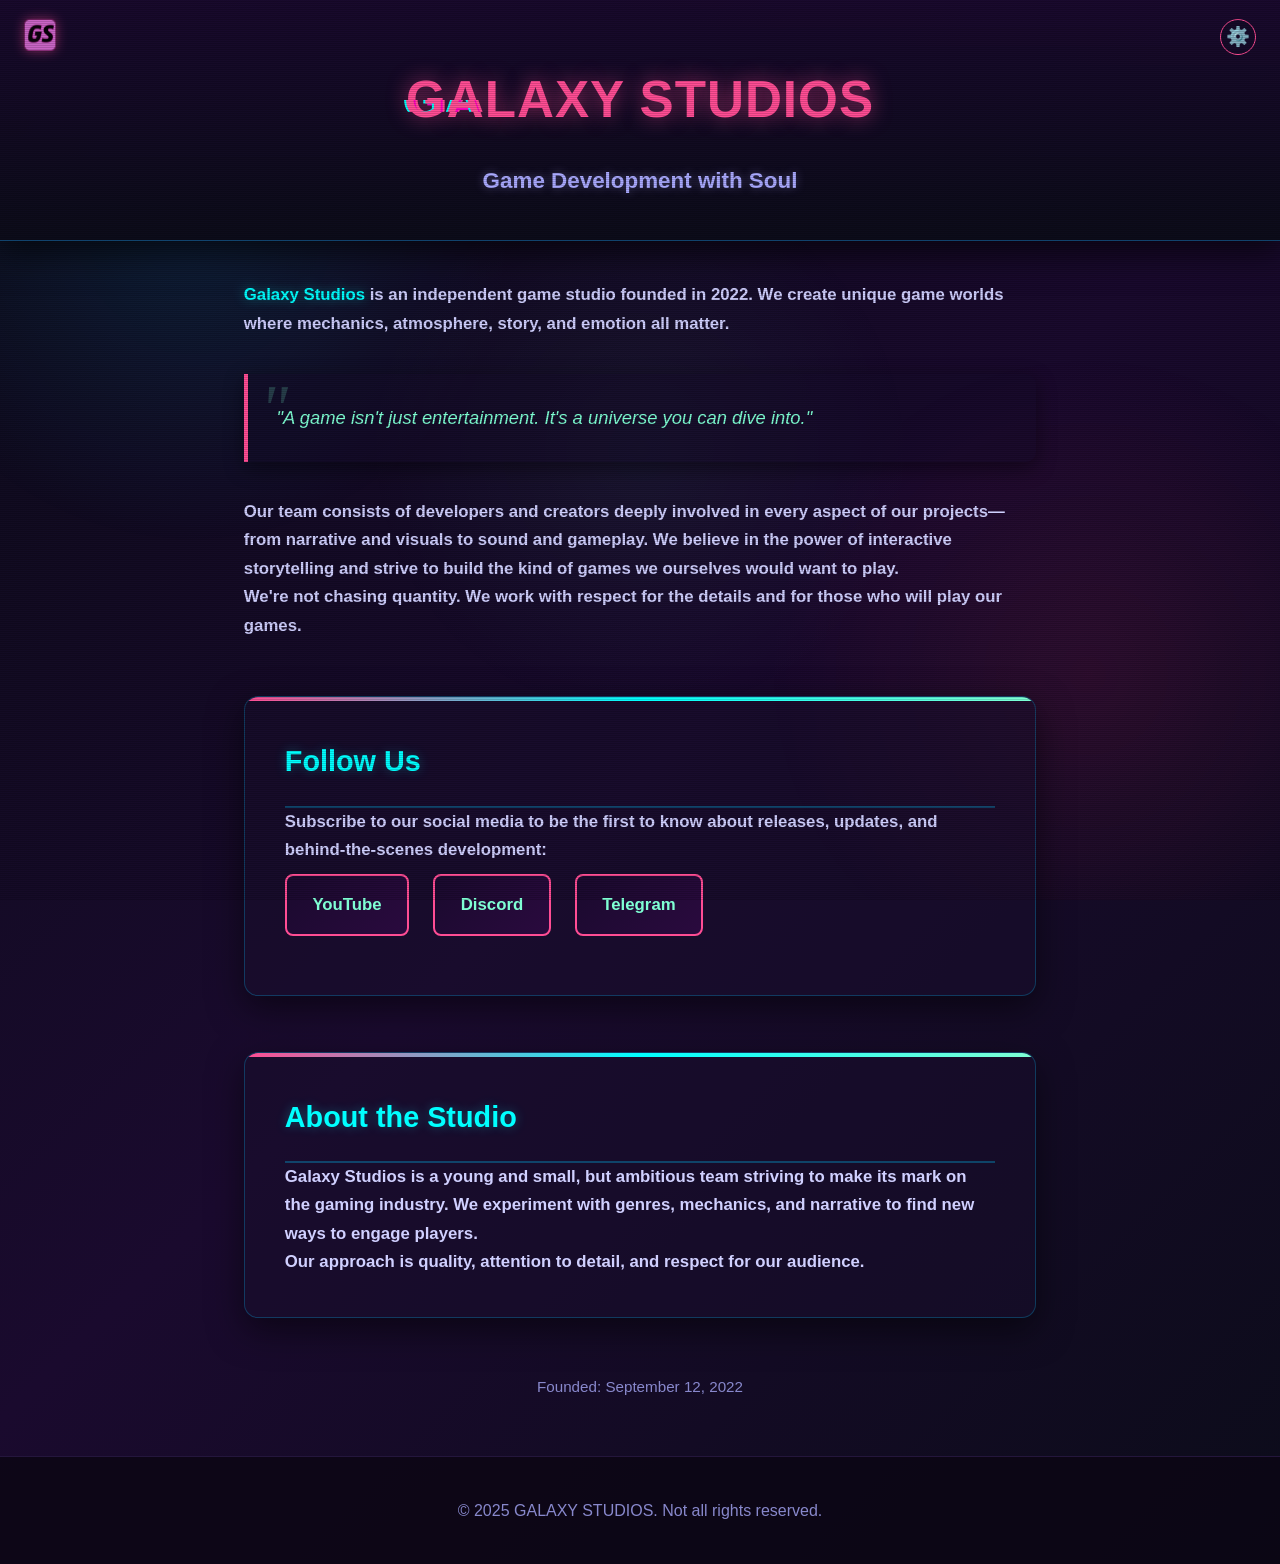
<file: index.html>
<!DOCTYPE html>
<html lang="ru">
<head>
  <meta charset="UTF-8" />
  <meta name="viewport" content="width=device-width, initial-scale=1.0"/>
  <title>GALAXY STUDIOS — Game Development</title>
  <link rel="icon" href="favicon.png" type="image/png">
  <link rel="stylesheet" href="styles.css">
  
  <!-- Open Graph / Social Media -->
  <meta property="og:title" content="GALAXY STUDIOS — Game Development">
  <meta property="og:description" content="Независимая игровая студия, основанная в 2022 году. Мы создаём уникальные игровые миры, в которых важны не только механики, но и атмосфера, история и эмоции.">
  <meta property="og:image" content="https://galaxystudiosoff.github.io/logo.svg">
  <meta property="og:url" content="https://galaxystudiosoff.github.io">
  <meta property="og:type" content="website">
  <meta property="og:site_name" content="GALAXY STUDIOS">
  
  <!-- Twitter Card -->
  <meta name="twitter:card" content="summary_large_image">
  <meta name="twitter:title" content="GALAXY STUDIOS — Game Development">
  <meta name="twitter:description" content="Независимая игровая студия, основанная в 2022 году. Мы создаём уникальные игровые миры, в которых важны не только механики, но и атмосфера, история и эмоции.">
  <meta name="twitter:image" content="https://galaxystudiosoff.github.io/logo.svg">
</head>
<body>
  <div class="scanline"></div>

  <header>
    <!-- ЛОГОТИП -->
    <div class="logo-container">
      <img src="logo.svg" alt="Galaxy Studios Logo">
    </div>

    <div class="settings-btn" id="settingsBtn">⚙️</div>
    <div class="settings-menu" id="settingsMenu">
      <div class="settings-option" id="langToggle">
        Язык: <span id="currentLang">RU</span>
      </div>
      <div class="settings-option" id="toggleEffects">
        Эффекты: <span id="effectsStatus">Вкл</span>
      </div>
    </div>
    <h1 class="glitch" data-text="GALAXY STUDIOS">GALAXY STUDIOS</h1>
    <div class="subtitle" id="subtitle">Разработка игр с душой</div>
  </header>

  <div class="container">
    <p id="p1">
      <span class="highlight">Galaxy Studios</span> — независимая игровая студия, основанная в 2022 году. 
      Мы создаём уникальные игровые миры, в которых важны не только механики, но и атмосфера, история и эмоции.
    </p>

    <div class="quote" id="quote">
      «Игра — это не просто развлечение. Это вселенная, в которую можно погрузиться».
    </div>

    <p id="p2">
      Наша команда — это разработчики и создатели, глубоко вовлечённые в каждый аспект своих проектов: 
      от нарратива и визуала до звука и геймплея. Мы верим в силу интерактивного повествования 
      и стремимся делать то, во что сами хотели бы играть.
    </p>

    <p id="p3">
      Мы не гонимся за количеством. Мы работаем с уважением к деталям и к тем, кто сыграет в наши игры.
    </p>

    <div class="section">
      <h2 id="news">Следите за новостями</h2>
      <p id="follow-text">Подпишитесь на наши соцсети, чтобы первыми узнавать о релизах, обновлениях и закулисье разработки:</p>
      <a href="https://www.youtube.com/@GALAXYSTUDIOSOFFRU" target="_blank" class="social-link" id="youtubeLink">YouTube</a>
      <a href="https://vk.com/galaxystudiosoff" target="_blank" class="social-link" id="vkLink">VK</a>
      <a href="https://t.me/galaxystudiosoff" target="_blank" class="social-link" id="telegramLink">Telegram</a>
    </div>

    <div class="section">
      <h2 id="about">О студии</h2>
      <p id="about-p1">
        Galaxy Studios — это молодая и маленькая, но амбициозная команда, стремящаяся внести свой вклад в индустрию игр. 
        Мы экспериментируем с жанрами, механиками и повествованием, чтобы находить новые способы вовлечь игрока.
      </p>
      <p id="about-p2">
        Наш подход — качество, внимание к деталям и уважение к аудитории.
      </p>
    </div>

    <div class="founding-date" id="foundingDate">
      Дата основания: 12 сентября 2022 года
    </div>
  </div>

  <footer>
    <p id="footerText">© 2025 GALAXY STUDIOS. Не все права защищены.</p>
  </footer>

  <script src="script.js"></script>
</body>
</html>
</file>
<file: styles.css>
/* ===== CSS Переменные ===== */
:root {
  --bg-dark: #0c0c1a;
  --bg-purple: #1a0a2e;
  --bg-section: rgba(25, 15, 45, 0.5);
  --bg-header: rgba(26, 10, 46, 0.95);
  --bg-menu: rgba(12, 6, 20, 0.95);
  --bg-button: rgba(20, 10, 40, 0.7);
  --bg-quote: rgba(20, 10, 40, 0.4);
  --bg-footer: rgba(12, 6, 20, 0.85);
  
  --text-primary: #d0d0ff;
  --text-secondary: #aaaaff;
  --text-muted: #8888cc;
  
  --accent-pink: #ff4d94;
  --accent-pink-light: #ff77b0;
  --accent-cyan: #00ffff;
  --accent-mint: #7fffd4;
  --accent-blue: #00c8ff;
  
  --border-glow: rgba(0, 200, 255, 0.3);
  --border-section: rgba(0, 200, 255, 0.25);
  --border-footer: rgba(60, 40, 100, 0.5);
  
  --shadow-dark: rgba(0, 0, 0, 0.6);
  --shadow-medium: rgba(0, 0, 0, 0.5);
  --shadow-light: rgba(0, 0, 0, 0.4);
}

/* ===== Базовые стили ===== */
* {
  margin: 0;
  padding: 0;
  box-sizing: border-box;
}

body {
  font-family: 'Segoe UI', 'Helvetica Neue', Arial, sans-serif;
  font-weight: 600;
  font-size: 1.05rem;
  background: linear-gradient(135deg, var(--bg-dark) 0%, var(--bg-purple) 50%, var(--bg-dark) 100%);
  color: var(--text-primary);
  line-height: 1.7;
  overflow-x: hidden;
  position: relative;
}

/* Фоновые радиальные блики */
body::before {
  content: '';
  position: fixed;
  top: 0;
  left: 0;
  width: 100%;
  height: 100%;
  background: 
    radial-gradient(circle at 15% 25%, rgba(0, 200, 255, 0.1) 0%, transparent 25%),
    radial-gradient(circle at 85% 75%, rgba(255, 50, 100, 0.1) 0%, transparent 25%),
    radial-gradient(circle at 50% 50%, rgba(100, 255, 200, 0.05) 0%, transparent 35%);
  pointer-events: none;
  z-index: -1;
}

body.no-effects::before {
  display: none;
}

/* ===== Сканирующая линия ===== */
.scanline {
  position: fixed;
  top: 0;
  left: 0;
  width: 100%;
  height: 100%;
  background: repeating-linear-gradient(
    0deg,
    rgba(0, 0, 0, 0.15) 0px,
    rgba(0, 0, 0, 0.15) 1px,
    transparent 1px,
    transparent 2px
  );
  pointer-events: none;
  z-index: 1000;
  animation: scan 3s linear infinite;
}

body.no-effects .scanline {
  display: none;
}

@keyframes scan {
  0% { transform: translateY(-100%); }
  100% { transform: translateY(100%); }
}

/* ===== Header ===== */
header {
  background: linear-gradient(180deg, var(--bg-header) 0%, var(--bg-dark) 100%);
  padding: 3.5rem 2rem 2.5rem;
  text-align: center;
  border-bottom: 1px solid var(--border-glow);
  position: relative;
  overflow: hidden;
  box-shadow: 0 10px 30px var(--shadow-dark);
}

.logo-container {
  position: absolute;
  top: 1.2rem;
  left: 1.5rem;
  width: 32px;
  height: 32px;
  z-index: 10;
}

.logo-container img {
  width: 100%;
  height: auto;
  display: block;
  filter: drop-shadow(0 0 6px rgba(255, 77, 148, 0.6));
  opacity: 0.85;
  transition: opacity 0.3s ease;
}

.logo-container img:hover {
  opacity: 1;
  filter: drop-shadow(0 0 10px rgba(255, 77, 148, 0.9));
}

header::before {
  content: '';
  position: absolute;
  top: 0;
  left: -100%;
  width: 100%;
  height: 100%;
  background: linear-gradient(90deg, transparent, rgba(0, 200, 255, 0.15), transparent);
  animation: shine 4s infinite;
}

body.no-effects header::before {
  display: none;
}

@keyframes shine {
  0% { left: -100%; }
  25% { left: 100%; }
  100% { left: 100%; }
}

/* ===== Кнопка настроек ===== */
.settings-btn {
  position: absolute;
  top: 1.2rem;
  right: 1.5rem;
  background: var(--bg-button);
  width: 36px;
  height: 36px;
  border-radius: 50%;
  border: 1px solid var(--accent-pink);
  color: var(--accent-mint);
  cursor: pointer;
  font-size: 1.2rem;
  display: flex;
  align-items: center;
  justify-content: center;
  user-select: none;
  transition: all 0.3s ease;
}

.settings-btn:hover {
  background: var(--accent-pink);
  color: var(--bg-dark);
  transform: scale(1.1);
}

/* ===== Меню настроек ===== */
.settings-menu {
  position: absolute;
  top: 55px;
  right: 1.5rem;
  background: var(--bg-menu);
  border: 1px solid var(--border-glow);
  border-radius: 8px;
  padding: 0.8rem 0;
  width: 180px;
  box-shadow: 0 6px 20px var(--shadow-dark);
  z-index: 2000;
  display: none;
  backdrop-filter: blur(4px);
}

.settings-menu.visible {
  display: block;
}

.settings-option {
  padding: 0.6rem 1.2rem;
  color: var(--text-secondary);
  cursor: pointer;
  font-size: 0.95rem;
  transition: all 0.2s;
  display: flex;
  justify-content: space-between;
}

.settings-option:hover {
  background: rgba(0, 200, 255, 0.1);
  color: var(--accent-cyan);
}

/* ===== Заголовок H1 ===== */
h1 {
  font-size: 3.2rem;
  margin: 0;
  color: var(--accent-pink);
  font-weight: 700;
  text-shadow: 0 0 20px rgba(255, 77, 148, 0.6);
  letter-spacing: 1px;
  position: relative;
  animation: pulse 2.5s ease-in-out infinite alternate;
}

body.no-effects h1 {
  animation: none !important;
  text-shadow: none !important;
}

@keyframes pulse {
  from { text-shadow: 0 0 20px rgba(255, 77, 148, 0.6); }
  to { text-shadow: 0 0 35px rgba(255, 77, 148, 0.9); }
}

.subtitle {
  font-size: 1.4rem;
  color: var(--text-secondary);
  margin-top: 1.2rem;
  text-shadow: 0 0 10px rgba(170, 170, 255, 0.4);
  animation: fadein 2s ease-out;
}

body.no-effects .subtitle {
  animation: none !important;
  text-shadow: none !important;
}

/* ===== Контейнер ===== */
.container {
  max-width: 850px;
  margin: 2.5rem auto;
  padding: 0 1.8rem;
  position: relative;
  z-index: 10;
}

/* ===== Цитата ===== */
.quote {
  font-style: italic;
  color: var(--accent-mint);
  margin: 2.2rem 0;
  padding: 1.8rem;
  border-left: 4px solid var(--accent-pink);
  font-weight: 500;
  font-size: 1.15rem;
  background: var(--bg-quote);
  border-radius: 0 10px 10px 0;
  position: relative;
  box-shadow: 0 6px 20px var(--shadow-light);
  animation: slidein 1s ease-out;
}

body.no-effects .quote {
  animation: none !important;
  box-shadow: none;
}

.quote::before {
  content: '"';
  position: absolute;
  top: -22px;
  left: 12px;
  font-size: 4.2rem;
  color: rgba(127, 255, 212, 0.2);
  font-family: serif;
}

body.no-effects .quote::before {
  display: none;
}

/* ===== Выделенный текст ===== */
.highlight {
  color: var(--accent-cyan);
  font-weight: 700;
  text-shadow: 0 0 12px rgba(0, 255, 255, 0.4);
}

body.no-effects .highlight {
  text-shadow: none !important;
}

/* ===== Секции ===== */
.section {
  margin: 3.5rem 0;
  padding: 2.5rem;
  background: var(--bg-section);
  border-radius: 14px;
  border: 1px solid var(--border-section);
  position: relative;
  overflow: hidden;
  box-shadow: 0 12px 35px var(--shadow-medium);
  animation: fadein 1.5s ease-out;
}

body.no-effects .section {
  animation: none !important;
  box-shadow: none;
}

.section::before {
  content: '';
  position: absolute;
  top: 0;
  left: 0;
  width: 100%;
  height: 4px;
  background: linear-gradient(90deg, var(--accent-pink), var(--accent-cyan), var(--accent-mint));
}

body.no-effects .section::before {
  display: none;
}

.section h2 {
  color: var(--accent-cyan);
  margin-top: 0;
  border-bottom: 2px solid var(--border-glow);
  padding-bottom: 1.2rem;
  font-size: 1.8rem;
  font-weight: 700;
  text-shadow: 0 0 12px rgba(0, 255, 255, 0.3);
}

body.no-effects .section h2 {
  text-shadow: none !important;
}

/* ===== Социальные ссылки ===== */
.social-link {
  display: inline-block;
  margin: 0.6rem 1.2rem 0.6rem 0;
  padding: 0.9rem 1.6rem;
  background: linear-gradient(135deg, var(--bg-purple) 0%, #2a0a3e 100%);
  color: var(--accent-mint);
  border: 2px solid var(--accent-pink);
  border-radius: 8px;
  text-decoration: none;
  transition: all 0.35s ease;
  font-weight: 600;
  font-size: 1.05rem;
  position: relative;
  overflow: hidden;
}

.social-link::before {
  content: '';
  position: absolute;
  top: 0;
  left: -100%;
  width: 100%;
  height: 100%;
  background: linear-gradient(90deg, transparent, rgba(127, 255, 212, 0.2), transparent);
  transition: left 0.5s;
}

.social-link:hover {
  background: linear-gradient(135deg, var(--accent-pink) 0%, var(--accent-pink-light) 100%);
  color: var(--bg-dark);
  transform: translateY(-3px);
  box-shadow: 0 10px 25px rgba(255, 77, 148, 0.4);
}

.social-link:hover::before {
  left: 100%;
}

body.no-effects .social-link {
  transition: none !important;
  transform: none !important;
  box-shadow: none !important;
  background: var(--bg-purple) !important;
  border-color: var(--accent-pink) !important;
}

body.no-effects .social-link::before,
body.no-effects .social-link:hover::before {
  display: none;
}

body.no-effects .social-link:hover {
  transform: none !important;
  box-shadow: none !important;
  background: var(--bg-purple) !important;
}

/* ===== Дата основания ===== */
.founding-date {
  font-size: 0.95rem;
  color: var(--text-muted);
  margin-top: 1.6rem;
  text-align: center;
  font-weight: 500;
  animation: fadein 2s ease-out;
}

body.no-effects .founding-date {
  animation: none !important;
}

/* ===== Footer ===== */
footer {
  text-align: center;
  padding: 2.5rem;
  color: var(--text-muted);
  font-size: 1rem;
  border-top: 1px solid var(--border-footer);
  background: var(--bg-footer);
  margin-top: 3.5rem;
  font-weight: 500;
}

/* ===== Глитч-эффект ===== */
.glitch {
  position: relative;
}

.glitch::before,
.glitch::after {
  content: attr(data-text);
  position: absolute;
  top: 0;
  left: 0;
  width: 100%;
  height: 100%;
}

body.no-effects .glitch::before,
body.no-effects .glitch::after {
  display: none;
}

.glitch::before {
  left: 2px;
  text-shadow: -2px 0 #ff00c1;
  clip: rect(44px, 450px, 56px, 0);
  animation: glitch-anim 6s infinite linear alternate-reverse;
}

.glitch::after {
  left: -2px;
  text-shadow: -2px 0 #00fff9, 2px 2px #ff00c1;
  clip: rect(44px, 450px, 56px, 0);
  animation: glitch-anim2 6s infinite linear alternate-reverse;
}

@keyframes glitch-anim {
  0% { clip: rect(42px, 9999px, 44px, 0); }
  10% { clip: rect(12px, 9999px, 59px, 0); }
  20% { clip: rect(48px, 9999px, 29px, 0); }
  30% { clip: rect(42px, 9999px, 73px, 0); }
  40% { clip: rect(63px, 9999px, 27px, 0); }
  50% { clip: rect(34px, 9999px, 55px, 0); }
  60% { clip: rect(86px, 9999px, 73px, 0); }
  70% { clip: rect(20px, 9999px, 20px, 0); }
  80% { clip: rect(26px, 9999px, 60px, 0); }
  90% { clip: rect(25px, 9999px, 66px, 0); }
  100% { clip: rect(52px, 9999px, 14px, 0); }
}

@keyframes glitch-anim2 {
  0% { clip: rect(65px, 9999px, 100px, 0); }
  10% { clip: rect(52px, 9999px, 74px, 0); }
  20% { clip: rect(79px, 9999px, 85px, 0); }
  30% { clip: rect(75px, 9999px, 5px, 0); }
  40% { clip: rect(67px, 9999px, 61px, 0); }
  50% { clip: rect(14px, 9999px, 79px, 0); }
  60% { clip: rect(1px, 9999px, 66px, 0); }
  70% { clip: rect(86px, 9999px, 30px, 0); }
  80% { clip: rect(23px, 9999px, 98px, 0); }
  90% { clip: rect(85px, 9999px, 72px, 0); }
  100% { clip: rect(38px, 9999px, 49px, 0); }
}

@keyframes fadein {
  from { opacity: 0; }
  to { opacity: 1; }
}

@keyframes slidein {
  from { transform: translateX(-60px); opacity: 0; }
  to { transform: translateX(0); opacity: 1; }
}

/* ===== Адаптивность ===== */
@media (max-width: 768px) {
  h1 { font-size: 2.4rem; }
  .subtitle { font-size: 1.2rem; }
  .container { padding: 0 1.2rem; }
  .section { padding: 1.6rem; }
  .settings-menu {
    right: 1rem;
    width: 160px;
  }
}
</file>
